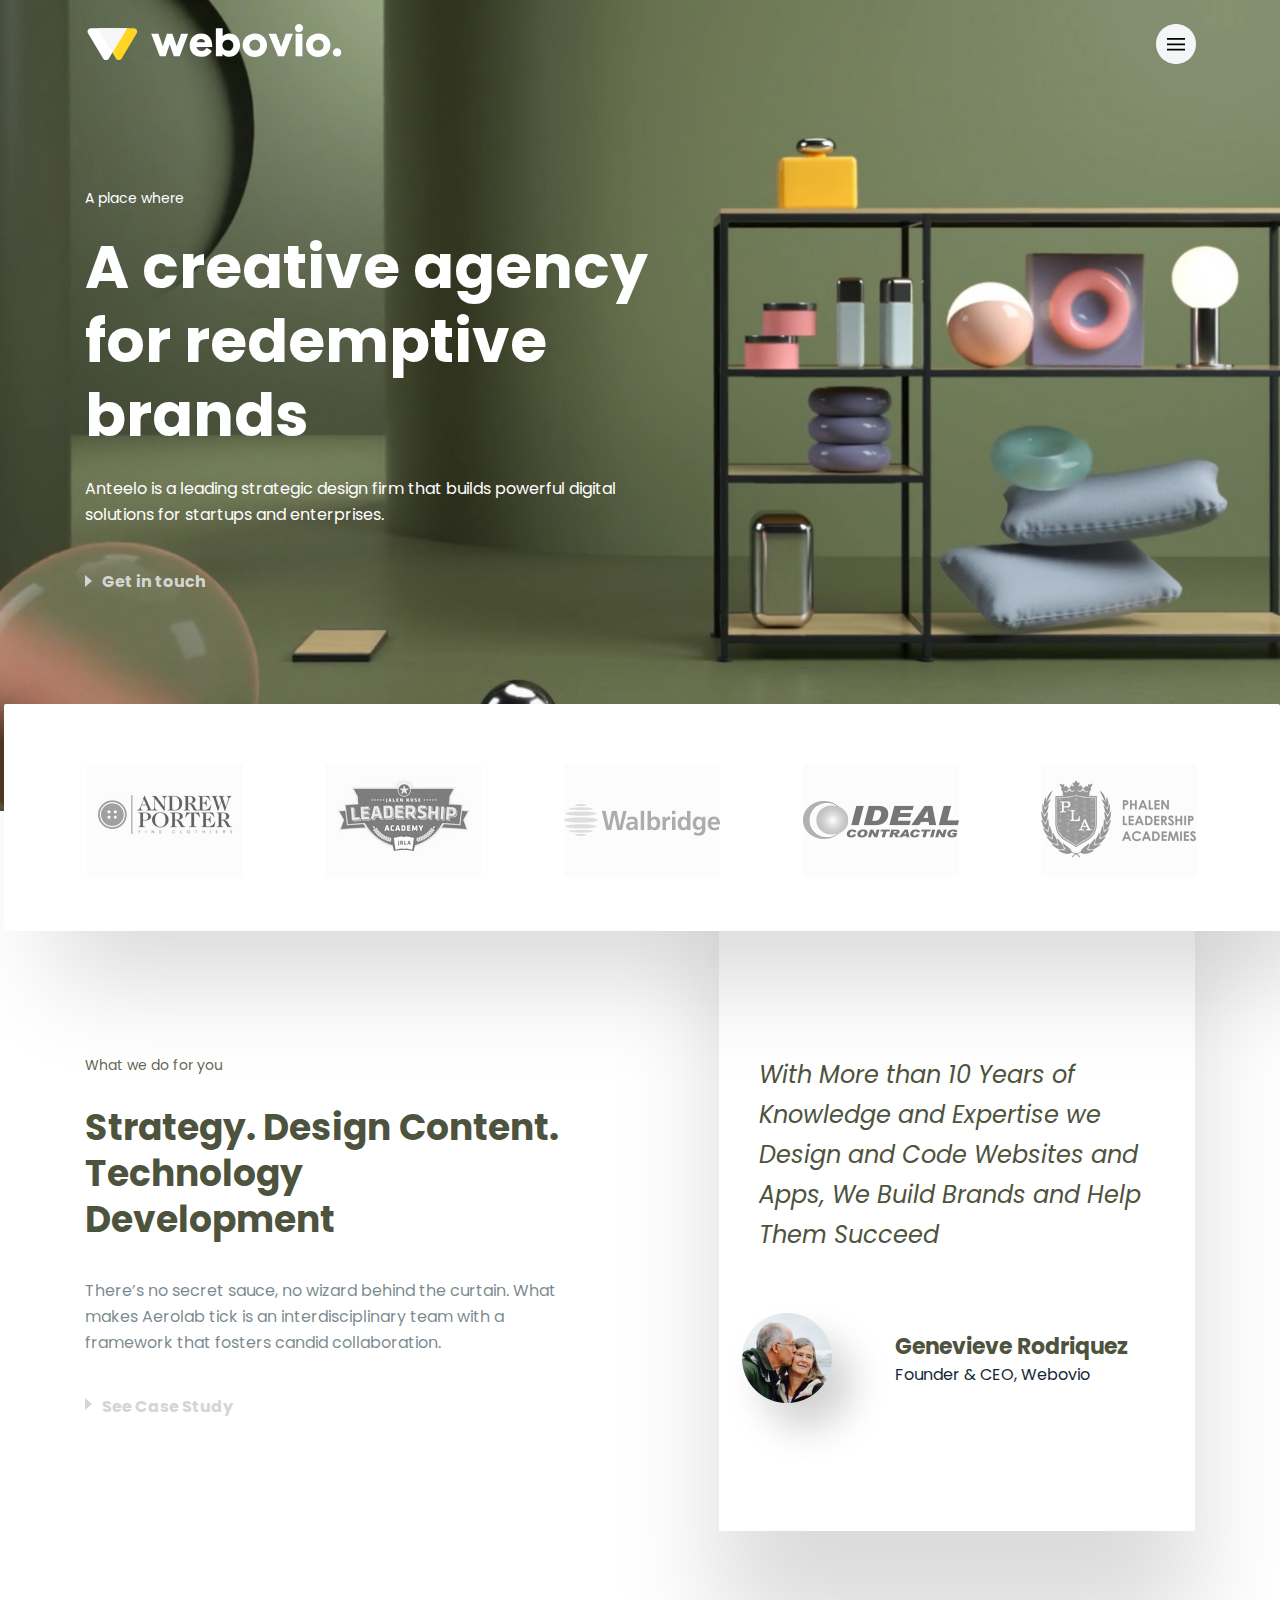
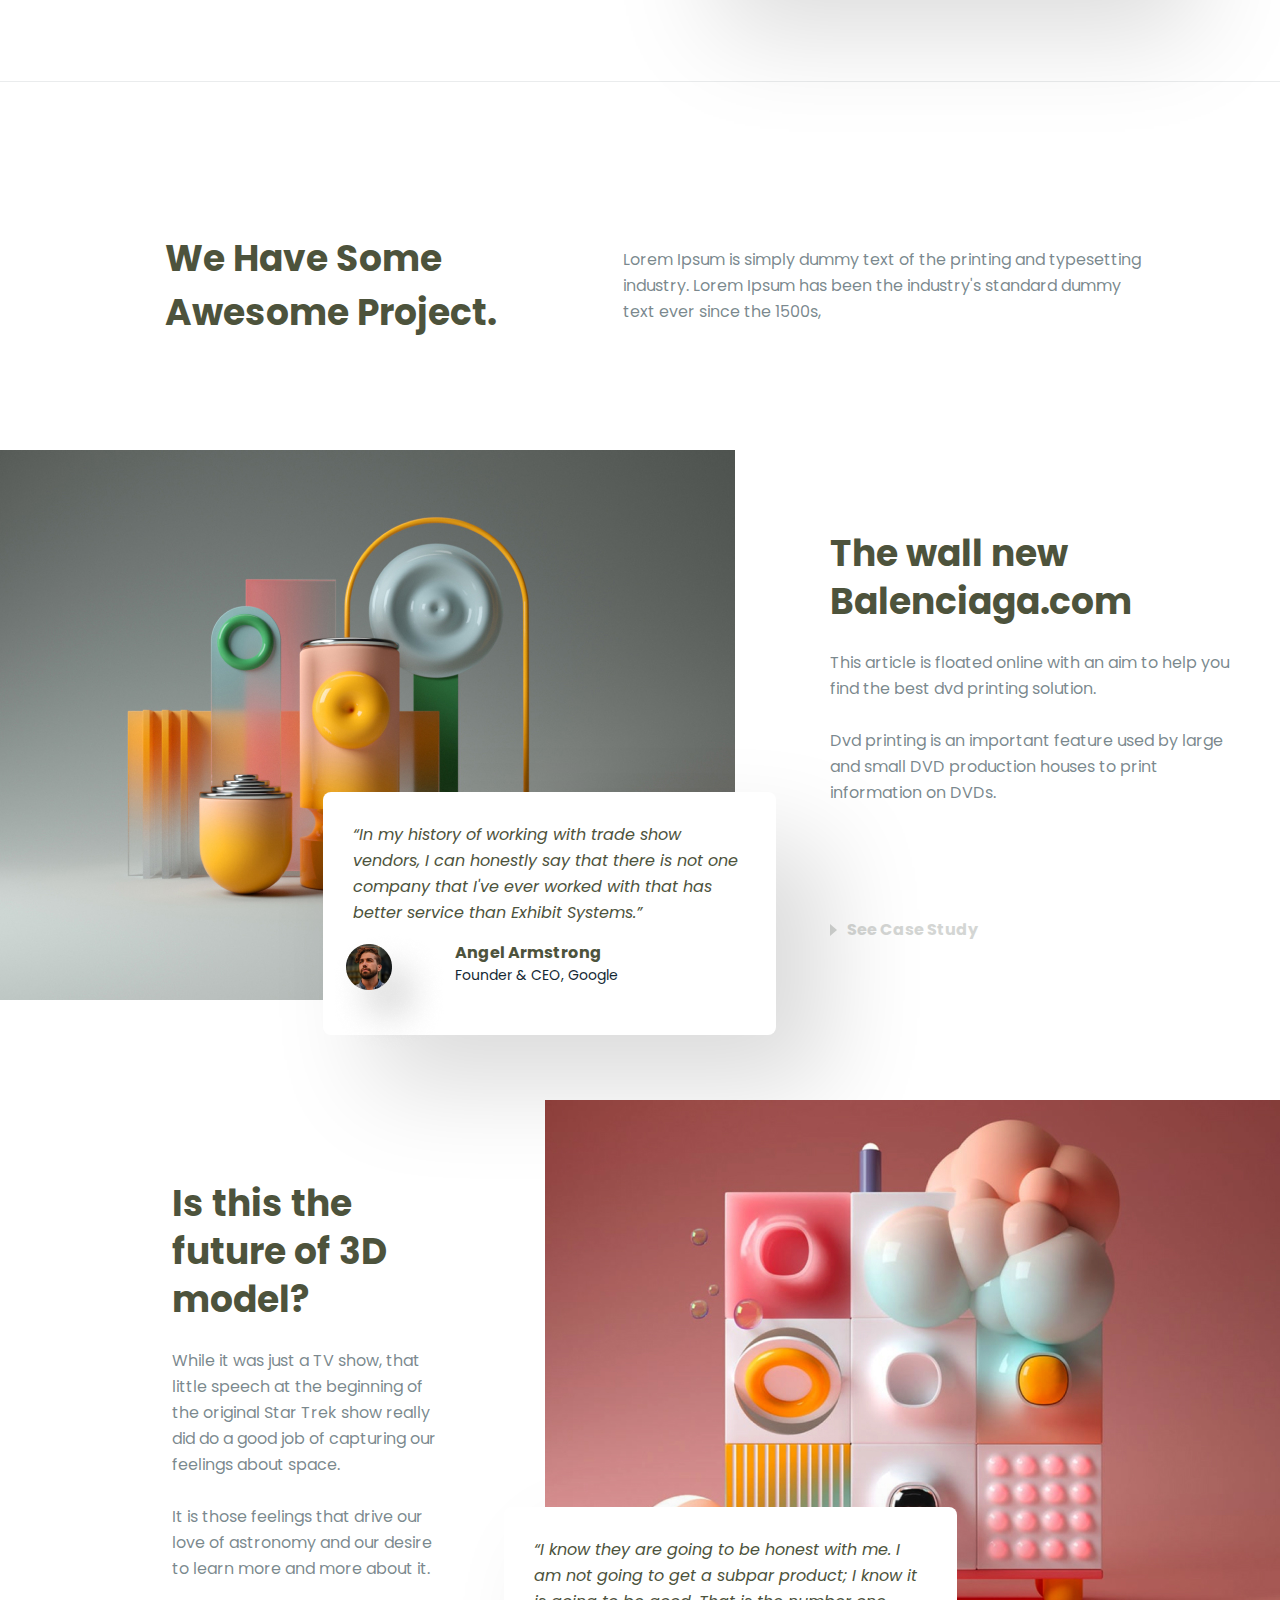
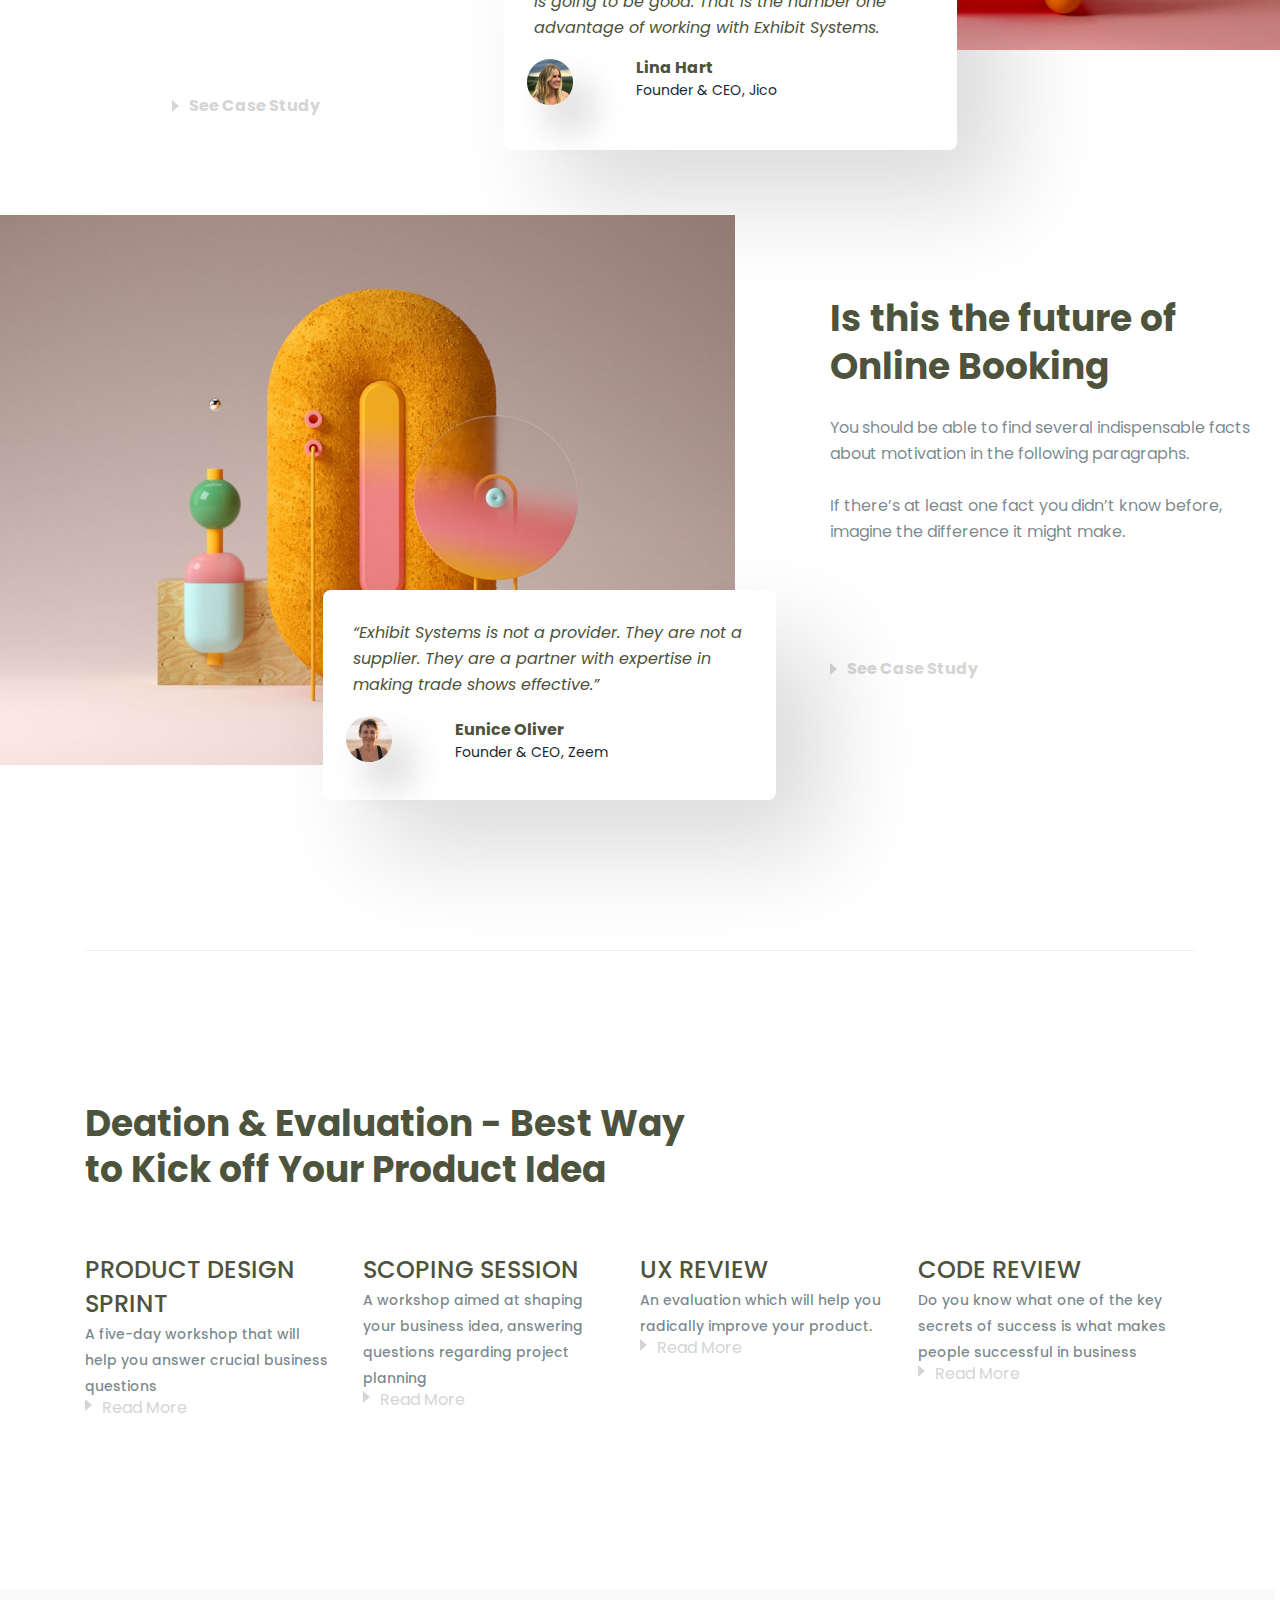
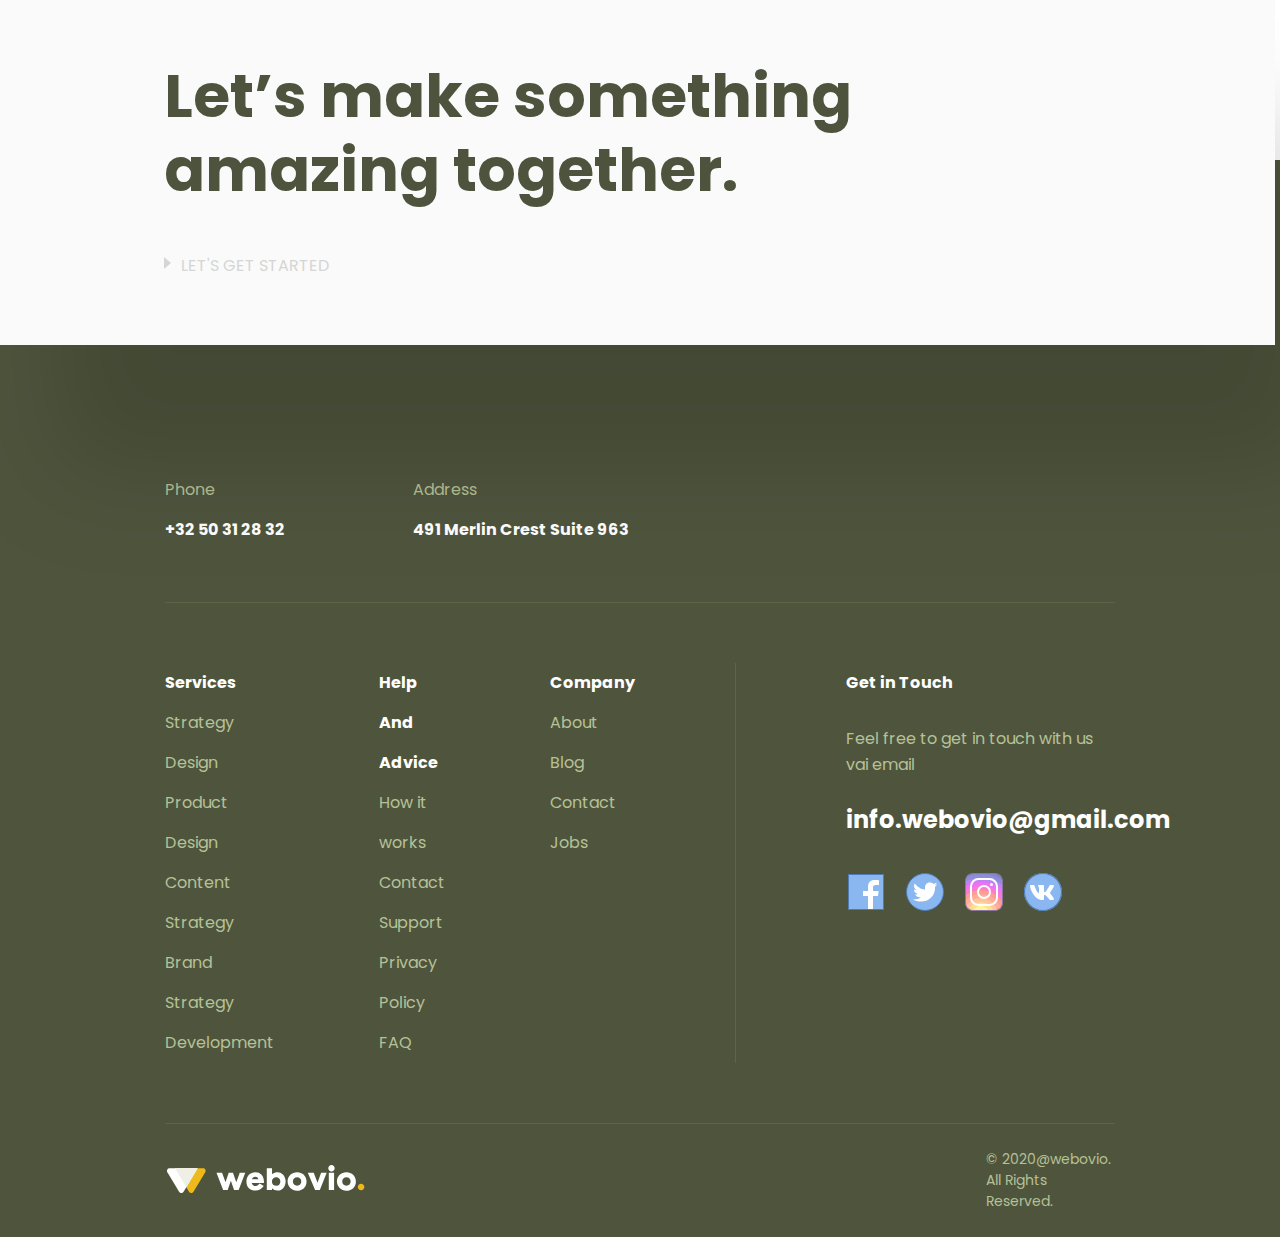
<file: index.html>
<!doctype html>
<html lang="en">
<head>
	<title>Webovio</title>
	<meta charset="UTF-8">
	<meta name="viewport" content="width=device-width, user-scalable=no, initial-scale=1.0, maximum-scale=1.0, minimum-scale=1.0">
	<meta http-equiv="X-UA-Compatible" content="ie=edge">
	<meta name="format detection" content="telephone=no">
	<meta name="description" content="">
	<meta name="keywords" content="">
	<meta name="robots" content="none">
	<link rel="stylesheet" href="css/styles.css">
</head>
	<body>
		<div class="background">
			<div class="header">
				<div class="wrapper">
					<div class="header_wrapper">
						<nav class="navigation">
							<div class="header_logo">
								<img src="img/Svg/logo.svg" alt="webovio" class="logo">
							</div>
							<a href="index_link.html" class="header_burger" >
								<img src="img/Svg/burger_menu.svg" alt="burger_menu" class="burger">
							</a>
						</nav>
					</div>
				</div>
			</div>
			<div class="main">
				<div class="wrapper">
					<div class="main_wrapper">
						<h4 class="main_h">
							A place where
						</h4>
						<h1 class="main_title">
							A creative agency for redemptive brands
						</h1>
						<p class="main_text">
							Anteelo is a leading strategic design firm that builds powerful digital solutions for startups and enterprises.
						</p>
						<div class="main_links">
							<div class="main_play"></div>
							<a href="#" class="main_link">Get in touch</a>
						</div>
					</div>
				</div>
			</div>
		</div>
		<div class="partners">
				<div class="partners_wrapper">
					<div class="partners_logo">
						<img src="img/svg%20logo/16_Andrew-Porter-Logo.svg" alt="" class="partners_img">
					</div>
					<div class="partners_logo">
						<img src="img/svg%20logo/17_Jalen-Rose-Leadership-Academy-Logo.svg" alt="" class="partners_img">
					</div>
					<div class="partners_logo">
						<img src="img/svg%20logo/Wal.svg" alt="" class="partners_img">
					</div>
					<div class="partners_logo">
						<img src="img/svg%20logo/Ideal.svg" alt="" class="partners_img">
					</div>
					<div class="partners_logo">
						<img src="img/svg%20logo/PhalenLeadership.svg" alt="" class="partners_img">
					</div>
				</div>
		</div>
		<div class="content">
			<div class="wrapper">
				<div class="content_wrapper">
					<div class="content_text">
						<p class="content_text-text1">
							What we do for you
						</p>
						<h2 class="content_text-title">
							Strategy. Design  Content. Technology
							Development
						</h2>
						<p class="content_text-text2">
							There’s no secret sauce, no wizard behind the curtain. What makes Aerolab tick is an interdisciplinary team with a framework that fosters candid collaboration.
						</p>
						<div class="content_links">
							<div class="content_play"></div>
							<a href="#" class="content_link">See Case Study</a>
						</div>
					</div>
					<div class="content_comments">
						<p class="content_comments-text">
							With More than 10 Years of Knowledge and Expertise we Design and Code Websites and Apps, We Build Brands and Help Them Succeed
						</p>
						<div class="content_comments_people">
							<div class="content_comments-pic">
								<img src="img/Genevieve%20Rodriquez.png" alt="" class="content_pic">
							</div>
							<div class="content_comments-com">
								<h3 class="content_comments-name">
									Genevieve Rodriquez
								</h3>
								<p class="content_comments-job">
									Founder & CEO, Webovio
								</p>
							</div>
						</div>
					</div>
				</div>
			</div>
		</div>
		<div class="project">
				<div class="project_wrapper">
					<div class="project_line"></div>
					<div class="project_block">
						<h3 class="project_title">
							We Have Some Awesome Project.
						</h3>
						<p class="project_text">
							Lorem Ipsum is simply dummy text of the printing and typesetting industry. Lorem Ipsum has been the industry's standard dummy text ever since the 1500s,
						</p>
					</div>
					<div class="feature_project1">
						<div class="project_block1">
							<div class="project_block1-pic">
								<img src="img/Block1.jpg" alt="" class="block1-pic">
							</div>
							<div class="project_block1_people">
								<p class="block1_people-text">
									“In my history of working with trade show vendors, I can honestly say that there is not one company that I've ever worked with that has better service than Exhibit Systems.”
								</p>
								<div class="project_block1_com">
									<div class="block1_com-pic">
										<img src="img/Angel%20Armstrong.png" alt="" class="block1_pic">
									</div>
									<div class="block1_info">
									<h3 class="block1_com-name">
										Angel Armstrong
									</h3>
									<p class="block1_com-job">
										Founder & CEO, Google
									</p>
									</div>
								</div>
							</div>
						</div>
						<div class="project_block2">
							<div class="block2_title">
								The wall new Balenciaga.com
							</div>
							<p class="block2_text">
								This article is floated online with an aim to help you find the best dvd printing solution.<br><br>
								Dvd printing is an important feature used by large and small DVD production houses to print information on DVDs.
							</p>
							<div class="block2_links">
								<div class="block2_play"></div>
								<a href="#" class="block2_link">See Case Study</a>
							</div>
						</div>
					</div>
					<div class="feature_project2">
						<div class="project_block3">
							<div class="block3_title">
								Is this the future of 3D model?
							</div>
							<p class="block3_text">
								While it was just a TV show, that little speech at the beginning of the original Star Trek show really did do a good job of capturing our feelings about space.<br><br>
								It is those feelings that drive our love of astronomy and our desire to learn more and more about it.
							</p>
							<div class="block3_links">
								<div class="block3_play"></div>
								<a href="#" class="block3_link">See Case Study</a>
							</div>
						</div>
						<div class="project_block4">
							<div class="project_block4-pic">
								<img src="img/Block2.jpg" alt="" class="block4-pic">
							</div>
							<div class="project_block4_people">
								<p class="block4_people-text">
									“I know they are going to be honest with me. I am not going to get a subpar product; I know it is going to be good. That is the number one advantage of working with Exhibit Systems.
								</p>
								<div class="project_block4_com">
									<div class="block4_com-pic">
										<img src="img/Lina%20Hart.png" alt="" class="block4_pic">
									</div>
									<div class="block4_info">
									<h3 class="block4_com-name">
										Lina Hart
									</h3>
									<p class="block4_com-job">
										Founder & CEO, Jico
									</p>
									</div>
								</div>
							</div>
						</div>
					</div>
					<div class="feature_project3">
						<div class="project_block5">
							<div class="project_block5-pic">
								<img src="img/Block3.jpg" alt="" class="block5-pic">
							</div>
							<div class="project_block5_people">
								<p class="block5_people-text">
									“Exhibit Systems is not a provider. They are not a supplier. They are a partner with expertise in making trade shows effective.”
								</p>
								<div class="project_block5_com">
									<div class="block5_com-pic">
										<img src="img/Eunice%20Oliver.png" alt="" class="block5_pic">
									</div>
									<div class="block5_info">
										<h3 class="block5_com-name">
											Eunice Oliver
										</h3>
										<p class="block5_com-job">
											Founder & CEO, Zeem
										</p>
									</div>
								</div>
							</div>
						</div>
						<div class="project_block6">
							<div class="block6_title">
								Is this the future of Online Booking
							</div>
							<p class="block6_text">
								You should be able to find several indispensable facts about motivation in the following paragraphs.<br><br>
								If there’s at least one fact you didn’t know before, imagine the difference it might make.
							</p>
							<div class="block6_links">
								<div class="block6_play"></div>
								<a href="#" class="block6_link">See Case Study</a>
							</div>
						</div>
					</div>
				</div>
		</div>
		<div class="information">
			<div class="wrapper">
				<div class="information_wrapper">
					<div class="information_line"></div>
					<div class="information_block">
						<div class="information_title">
							<h2 class="information_title-h">
								Deation & Evaluation - Best Way to Kick off Your Product Idea
							</h2>
						</div>
						<div class="information_colons">
							<div class="colons">
								<h3 class="colons_title">
									Product Design Sprint
								</h3>
								<p class="colons_text">
									A five-day workshop that will help you answer crucial business questions
								</p>
								<div class="colons_links">
									<div class="link_img"></div>
									<a href="#" class="colons_link">
										Read More
									</a>
								</div>
							</div>
							<div class="colons">
								<h3 class="colons_title">
									Scoping Session
								</h3>
								<p class="colons_text">
									A workshop aimed at shaping your business idea, answering questions regarding project planning
								</p>
								<div class="colons_links">
									<div class="link_img"></div>
									<a href="#" class="colons_link">
										Read More
									</a>
								</div>
							</div>
							<div class="colons">
								<h3 class="colons_title">
									UX
									Review
								</h3>
								<p class="colons_text">
									An evaluation which will help you radically improve your product.
								</p>
								<div class="colons_links">
									<div class="link_img"></div>
									<a href="#" class="colons_link">
										Read More
									</a>
								</div>
							</div>
							<div class="colons">
								<h3 class="colons_title">
									Code Review
								</h3>
								<p class="colons_text">
									Do you know what one of the key secrets of success
									is what makes people successful in business
								</p>
								<div class="colons_links">
									<div class="link_img"></div>
									<a href="#" class="colons_link">
										Read More
									</a>
								</div>
							</div>
						</div>
					</div>
				</div>
			</div>
		</div>
		<div class="started">
			<div class="started_wrapper">
				<h2 class="started_title">
					Let’s make something amazing together.
				</h2>
				<div class="started_links">
					<div class="started_img"></div>
					<a href="#" class="started_link">
						LET'S GET STARTED
					</a>
				</div>
			</div>
		</div>
		<div class="footer">
			<div class="footer_wrapper">
				<div class="footer_information">
					<div class="information_contact">
						<div class="information_contact-phone">
							<p class="company_text">
								Phone
							</p>
							<a href="#" class="company_link">
								+32 50 31 28 32
							</a>
						</div>
						<div class="information_contact-address">
							<p class="company_text">
								Address
							</p>
							<a href="#" class="company_link">
								491 Merlin Crest Suite 963
							</a>
						</div>
					</div>
					<div class="information_company">
						<div class="information_company-service">
							<a href="#" class="company_link">
								Services
							</a>
							<p class="company_text">
								Strategy Design
								Product Design
								Content Strategy
								Brand Strategy
								Development
							</p>
						</div>
						<div class="information_company-help">
							<a href="#" class="company_link">
								Help And Advice
							</a>
							<p class="company_text">
								How it works
								Contact Support
								Privacy Policy
								FAQ
							</p>
						</div>
						<div class="information_company-about">
							<a href="#" class="company_link">
								Company
							</a>
							<p class="company_text2">
								About
								Blog
								Contact
								Jobs
							</p>
						</div>
						<div class="information_company-link">
							<a href="#" class="company_link">
								Get in Touch
							</a>
							<p class="company_text1">
								Feel free to get in touch with us vai email
									</p>
							<a href="#" class="company_link-mail">
								info.webovio@gmail.com
							</a>
							<div class="company_link-icon">
								<a href="#" class="link_facebook">
									<img src="img/svg%20icon/facebook.svg" alt="" class="facebook">
								</a>
								<a href="#" class="link_twitter">
									<img src="img/svg%20icon/twitter.svg" alt="" class="facebook">
								</a>
								<a href="#" class="link_instagram">
									<img src="img/svg%20icon/instagram.svg" alt="" class="facebook">
								</a>
								<a href="#" class="link_vkontakte">
									<img src="img/svg%20icon/vkontakte.svg" alt="" class="facebook">
								</a>
							</div>
						</div>
					</div>
					<div class="information_footer">
						<div class="information_footer-logo">
							<a href="#" class="logo_link">
								<img src="img/Svg/footer_logo.svg" alt="" class="link_webovio">
							</a>
						</div>
						<div class="information_footer-mail">
							<a href="#" class="logo_mail">
								© 2020@webovio. All Rights Reserved.
							</a>
						</div>
					</div>
				</div>
			</div>
		</div>
	</body>
</html>
</file>
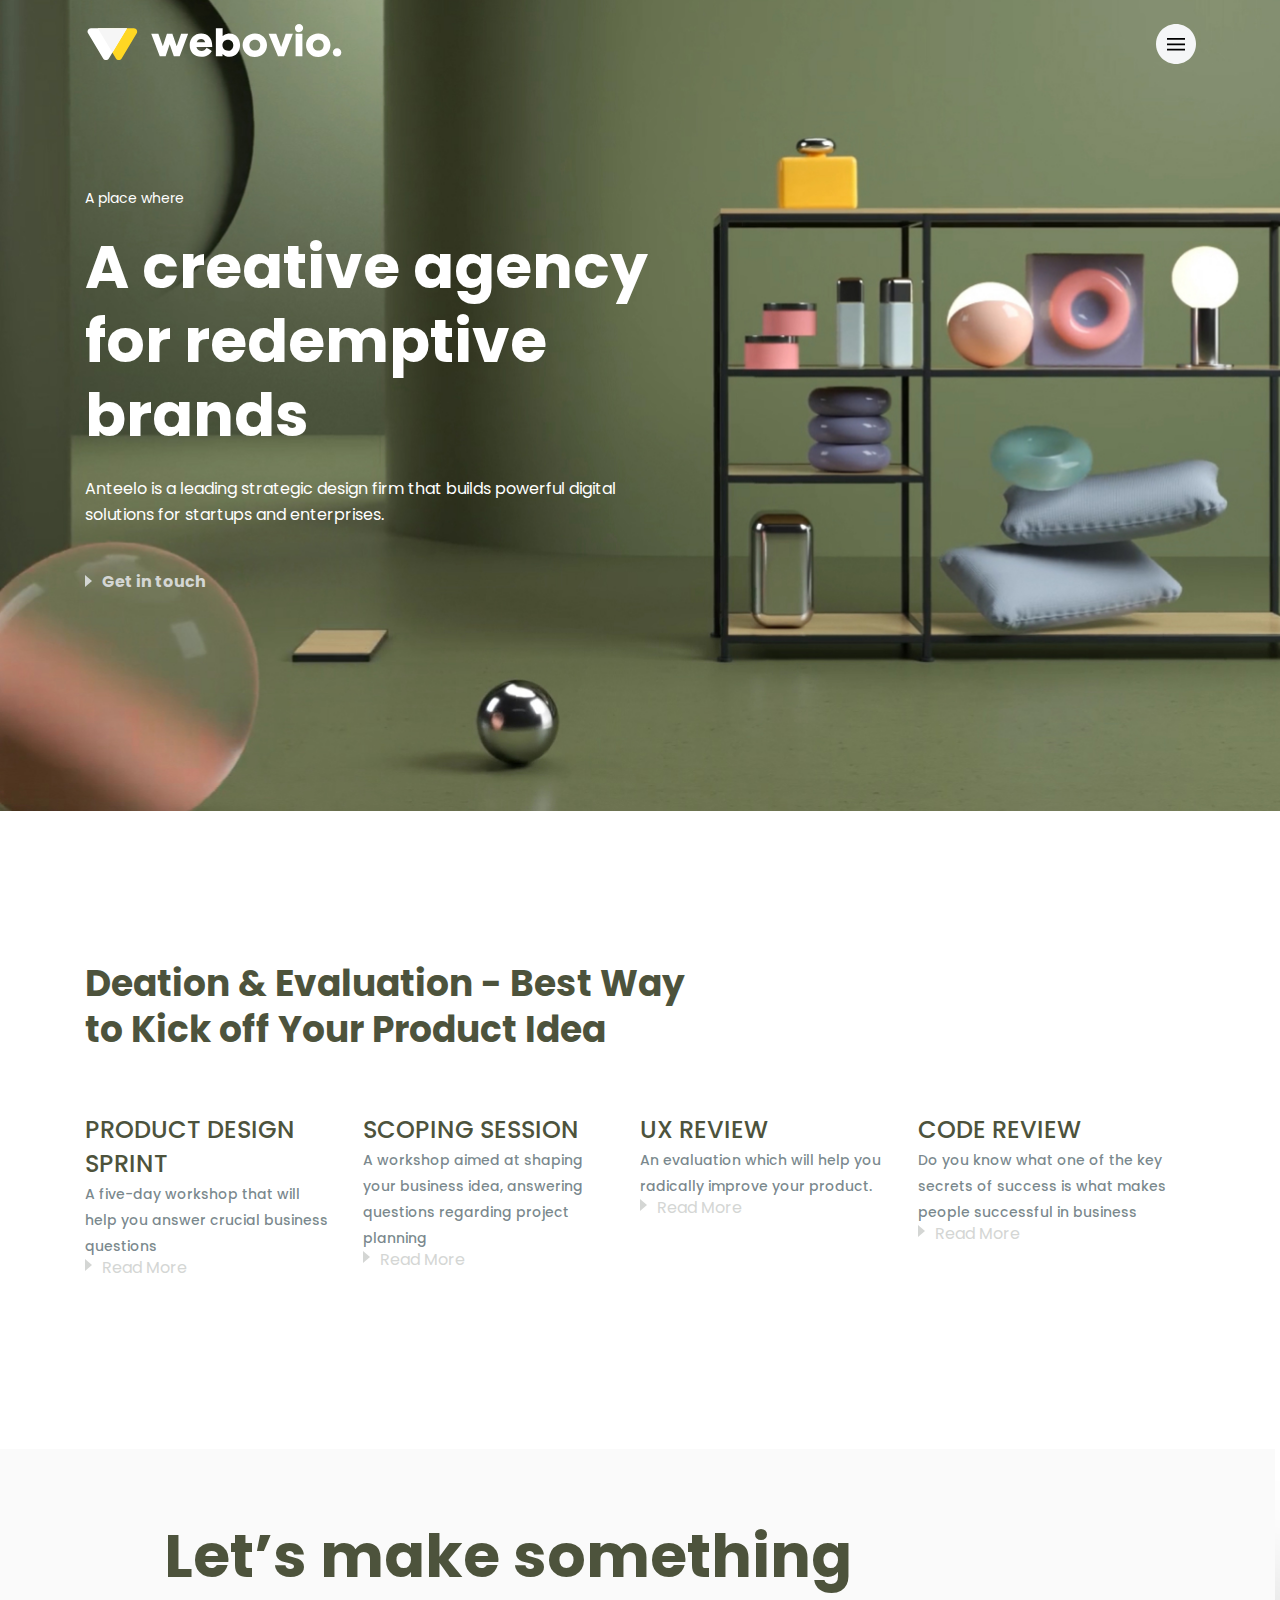
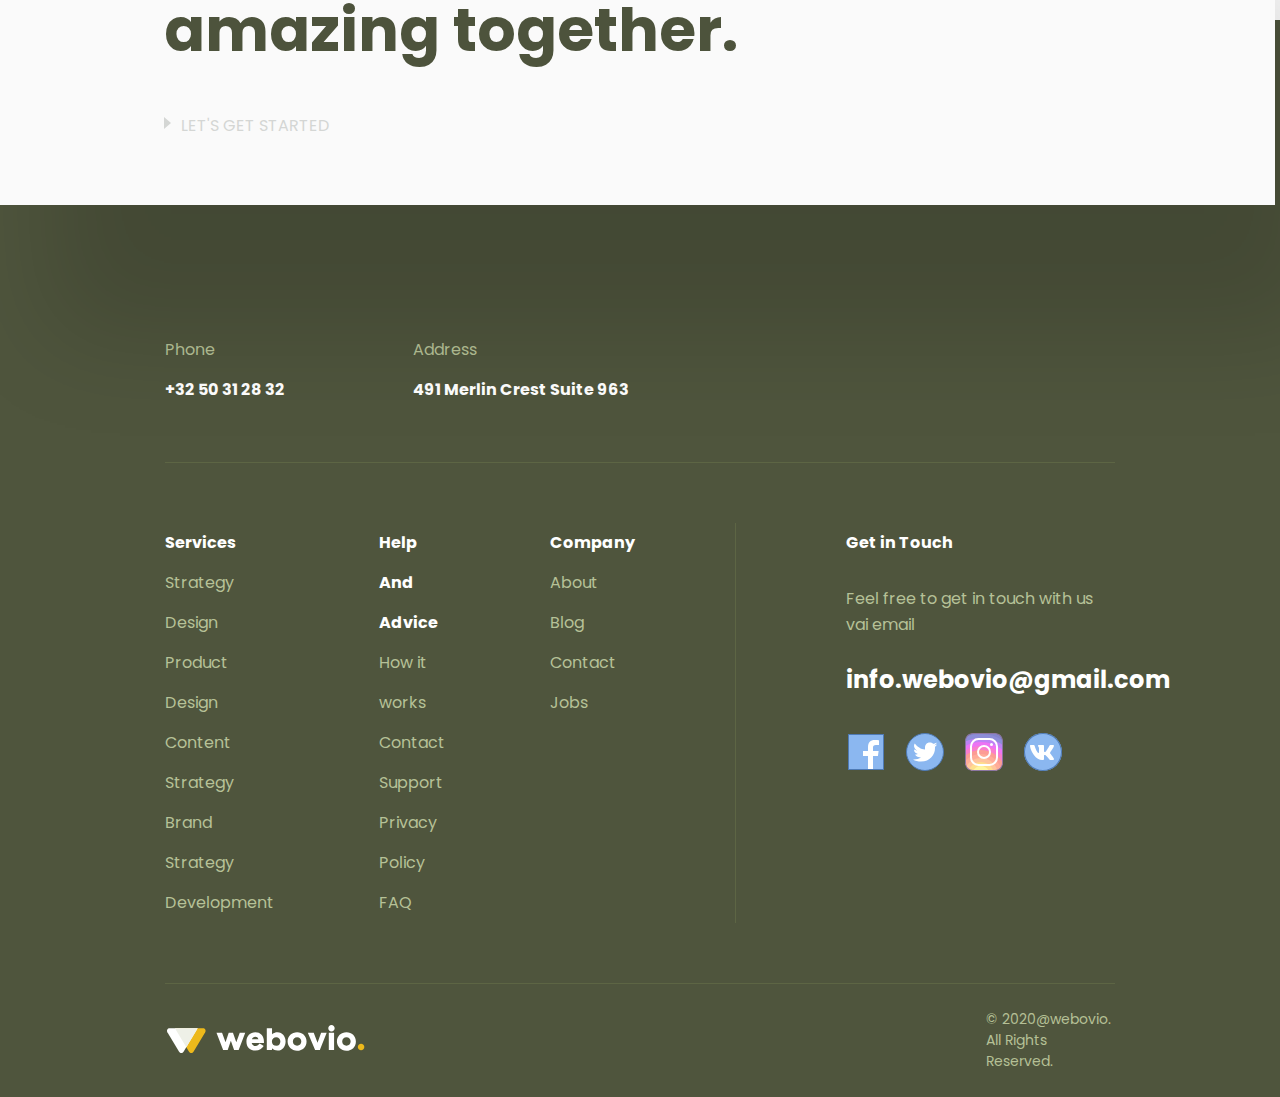
<file: index_link.html>
<!DOCTYPE html>
<html lang="en">
<head>
    <title>Webovio</title>
    <meta charset="UTF-8">
    <meta name="viewport" content="width=device-width, user-scalable=no, initial-scale=1.0, maximum-scale=1.0, minimum-scale=1.0">
    <meta http-equiv="X-UA-Compatible" content="ie=edge">
    <meta name="format detection" content="telephone=no">
    <meta name="description" content="">
    <meta name="keywords" content="">
    <meta name="robots" content="none">
    <link rel="stylesheet" href="css/styles.css">
</head>
    <body>
        <div class="background">
            <div class="header">
                <div class="wrapper">
                    <div class="header_wrapper">
                        <nav class="navigation">
                            <div class="header_logo">
                                <img src="img/Svg/logo.svg" alt="webovio" class="logo">
                            </div>
                            <div class="burger">
                                <a href="index.html" class="header_burger" >
                                    <img src="img/Svg/burger_menu.svg" alt="burger_menu" class="burger">
                                </a>
                            </div>
                        </nav>
                    </div>
                </div>
            </div>
            <div class="main">
                <div class="wrapper">
                    <div class="main_wrapper">
                        <h4 class="main_h">
                            A place where
                        </h4>
                        <h1 class="main_title">
                            A creative agency for redemptive brands
                        </h1>
                        <p class="main_text">
                            Anteelo is a leading strategic design firm that builds powerful digital solutions for startups and enterprises.
                        </p>
                        <div class="main_links">
                            <div class="main_play"></div>
                            <a href="#" class="main_link">Get in touch</a>
                        </div>
                    </div>
                </div>
            </div>
         </div>
        <div class="information">
            <div class="wrapper">
                <div class="information_wrapper">
                    <div class="information_block">
                        <div class="information_title">
                            <h2 class="information_title-h">
                                Deation & Evaluation - Best Way to Kick off Your Product Idea
                            </h2>
                        </div>
                        <div class="information_colons">
                            <div class="colons">
                                <h3 class="colons_title">
                                    Product Design Sprint
                                </h3>
                                <p class="colons_text">
                                    A five-day workshop that will help you answer crucial business questions
                                </p>
                                <div class="colons_links">
                                    <div class="link_img"></div>
                                    <a href="#" class="colons_link">
                                        Read More
                                    </a>
                                </div>
                            </div>
                            <div class="colons">
                                <h3 class="colons_title">
                                    Scoping Session
                                </h3>
                                <p class="colons_text">
                                    A workshop aimed at shaping your business idea, answering questions regarding project planning
                                </p>
                                <div class="colons_links">
                                    <div class="link_img"></div>
                                    <a href="#" class="colons_link">
                                        Read More
                                    </a>
                                </div>
                            </div>
                            <div class="colons">
                                <h3 class="colons_title">
                                    UX
                                    Review
                                </h3>
                                <p class="colons_text">
                                    An evaluation which will help you radically improve your product.
                                </p>
                                <div class="colons_links">
                                    <div class="link_img"></div>
                                    <a href="#" class="colons_link">
                                        Read More
                                    </a>
                                </div>
                            </div>
                            <div class="colons">
                                <h3 class="colons_title">
                                    Code Review
                                </h3>
                                <p class="colons_text">
                                    Do you know what one of the key secrets of success
                                    is what makes people successful in business
                                </p>
                                <div class="colons_links">
                                    <div class="link_img"></div>
                                    <a href="#" class="colons_link">
                                        Read More
                                    </a>
                                </div>
                            </div>
                        </div>
                    </div>
                </div>
            </div>
        </div>
        <div class="started">
            <div class="started_wrapper">
                <h2 class="started_title">
                    Let’s make something amazing together.
                </h2>
                <div class="started_links">
                    <div class="started_img"></div>
                    <a href="#" class="started_link">
                        LET'S GET STARTED
                    </a>
                </div>
            </div>
        </div>
        <div class="footer">
            <div class="footer_wrapper">
                <div class="footer_information">
                    <div class="information_contact">
                        <div class="information_contact-phone">
                            <p class="company_text">
                                Phone
                            </p>
                            <a href="#" class="company_link">
                                +32 50 31 28 32
                            </a>
                        </div>
                        <div class="information_contact-address">
                            <p class="company_text">
                                Address
                            </p>
                            <a href="#" class="company_link">
                                491 Merlin Crest Suite 963
                            </a>
                        </div>
                    </div>
                    <div class="information_company">
                        <div class="information_company-service">
                            <a href="#" class="company_link">
                                Services
                            </a>
                            <p class="company_text">
                                Strategy Design
                                Product Design
                                Content Strategy
                                Brand Strategy
                                Development
                            </p>
                        </div>
                        <div class="information_company-help">
                            <a href="#" class="company_link">
                                Help And Advice
                            </a>
                            <p class="company_text">
                                How it works
                                Contact Support
                                Privacy Policy
                                FAQ
                            </p>
                        </div>
                        <div class="information_company-about">
                            <a href="#" class="company_link">
                                Company
                            </a>
                            <p class="company_text2">
                                About
                                Blog
                                Contact
                                Jobs
                            </p>
                        </div>
                        <div class="information_company-link">
                            <a href="#" class="company_link">
                                Get in Touch
                            </a>
                            <p class="company_text1">
                                Feel free to get in touch with us vai email
                            </p>
                            <a href="#" class="company_link-mail">
                                info.webovio@gmail.com
                            </a>
                            <div class="company_link-icon">
                                <a href="#" class="link_facebook">
                                    <img src="img/svg%20icon/facebook.svg" alt="" class="facebook">
                                </a>
                                <a href="#" class="link_twitter">
                                    <img src="img/svg%20icon/twitter.svg" alt="" class="facebook">
                                </a>
                                <a href="#" class="link_instagram">
                                    <img src="img/svg%20icon/instagram.svg" alt="" class="facebook">
                                </a>
                                <a href="#" class="link_vkontakte">
                                    <img src="img/svg%20icon/vkontakte.svg" alt="" class="facebook">
                                </a>
                            </div>
                        </div>
                    </div>
                    <div class="information_footer">
                        <div class="information_footer-logo">
                            <a href="#" class="logo_link">
                                <img src="img/Svg/footer_logo.svg" alt="" class="link_webovio">
                            </a>
                        </div>
                        <div class="information_footer-mail">
                            <a href="#" class="logo_mail">
                                © 2020@webovio. All Rights Reserved.
                            </a>
                        </div>
                    </div>
                </div>
            </div>
        </div>

    </body>
</html>
</file>
<file: css/styles.css>
*{
	padding: 0;
	margin: 0;
	border: 0;
}
*,*:before,*:after{
	-moz-box-sizing: border-box;
	-webkit-box-sizing: border-box;
	box-sizing: border-box;
}
:focus,:active{outline: none;}
a:focus,a:active{outline: none;}

nav,footer,header,aside{display: block;}

html,body{
	height: 100%;
	width: 100%;
	font-size: 100%;
	line-height: 1;
	-ms-text-size-adjust: 100%;
	-moz-text-size-adjust: 100%;
	-webkit-text-size-adjust: 100%;
}
input,button,textarea{font-family:inherit;}
input::-ms-clear{display: none;}
button{cursor: pointer;}
button::-moz-focus-inner {padding:0;border:0;}
a, a:visited{text-decoration: none;}
a:hover{text-decoration: none;}
ul li{list-style: none;}
img{vertical-align: top;}

h1,h2,h3,h4,h5,h6{font-size:inherit;font-weight: 400;}
/*--------------------*/

.black{

}
/* poppins-regular - latin */
@font-face {
	font-family: 'Poppins';
	font-style: normal;
	font-weight: 400;
	src: local(''),
	url('../fonts/poppins-v15-latin-regular.woff2') format('woff2'), /* Chrome 26+, Opera 23+, Firefox 39+ */
	url('../fonts/poppins-v15-latin-regular.woff') format('woff'); /* Chrome 6+, Firefox 3.6+, IE 9+, Safari 5.1+ */
}
/* poppins-italic - latin */
@font-face {
	font-family: 'Poppins';
	font-style: italic;
	font-weight: 400;
	src: local(''),
	url('../fonts/poppins-v15-latin-italic.woff2') format('woff2'), /* Chrome 26+, Opera 23+, Firefox 39+ */
	url('../fonts/poppins-v15-latin-italic.woff') format('woff'); /* Chrome 6+, Firefox 3.6+, IE 9+, Safari 5.1+ */
}
/* poppins-500 - latin */
@font-face {
	font-family: 'Poppins';
	font-style: normal;
	font-weight: 500;
	src: local(''),
	url('../fonts/poppins-v15-latin-500.woff2') format('woff2'), /* Chrome 26+, Opera 23+, Firefox 39+ */
	url('../fonts/poppins-v15-latin-500.woff') format('woff'); /* Chrome 6+, Firefox 3.6+, IE 9+, Safari 5.1+ */
}
/* poppins-700 - latin */
@font-face {
	font-family: 'Poppins';
	font-style: normal;
	font-weight: 700;
	src: local(''),
	url('../fonts/poppins-v15-latin-700.woff2') format('woff2'), /* Chrome 26+, Opera 23+, Firefox 39+ */
	url('../fonts/poppins-v15-latin-700.woff') format('woff'); /* Chrome 6+, Firefox 3.6+, IE 9+, Safari 5.1+ */
}
body{
	max-width: 1440px;
	margin: 0 auto;
	font-family: 'Poppins';
	font-style: normal;
	font-weight: normal;
	font-size: 16px;
	color: #4D533C;
}
.wrapper{
	max-width: 1140px;
	margin: 0 auto;
	padding: 0 15px;
}
.background{
	width: 100%;
	height: 811px;
	background: url(../img/Bitmap.jpg) center/cover no-repeat;
}
@media (max-width: 1140px){
	.wrapper{
		max-width: 970px;
	}
}
@media (max-width: 992px){
	.wrapper{
		max-width: 750px;
	}
}
@media (max-width: 767px){
	.wrapper{
		max-width: none;
	}
}
/* Header start*/

.header_wrapper{
	position: fixed;
	top: 0;
	padding-top: 24px;
	z-index: 2;
}
.navigation{
	display: flex;
}
.header_logo{
}
.header_burger{
	margin-left: 813px;
}

/* Header end*/
/* Main start*/
.main_h{
	font-size: 14px;
	line-height: 21px;
	color: #FFFFFF;
}
.main_title{
	max-width: 616px;
	font-weight: bold;
	font-size: 60px;
	line-height: 74px;
	color: #FFFFFF;
}
.main_text{
	font-size: 16px;
	line-height: 26px;
	color: #FFFFFF;
}
.main_wrapper{
	padding-top: 188px;
}
.main_title{
	padding-top: 21px;
}
.main_text{
	max-width: 581px;
	padding-top: 24px;
}
.main_play{
	margin-top: 2px;
	width: 0;
	height: 0;
	border-style: solid;
	border-width: 6.5px 0 6.5px 7px;
	border-color: transparent transparent transparent #D4D6D4;
}
.main_links{
	display: flex;
	margin-top: 45px;
}
.main_link{
	margin-left: 10px;
	font-size: 16px;
	line-height: 18px;
	font-weight: 700;
	color: #D4D6D4;
}
.main_links:before{

}
.main_link:hover{
	text-decoration-line: underline;
}
/* Main end*/
/* Partners start*/
.partners{
	position: relative;
	margin: 0 auto;
	z-index: 1;
}
@media (max-width: 1140px){
	.

}
.partners_wrapper{
	position: absolute;
	max-width: 1276px;
	width: 100%;
	top: -107px;
	right: 0;
	display: flex;
	flex-wrap: wrap;
	justify-content: space-evenly;
	background: #FFFFFF;
	box-shadow: 50px 50px 100px rgba(0, 0, 0, 0.145947);
	border-radius: 2px;
}
.partners_logo{
	margin-bottom: 54px;
	padding-top: 60px;
}
/* Partners end*/
/* Content start*/
.content_wrapper{
	display: flex;
	flex-wrap: wrap;
	justify-content: space-between;
}
.content_text{
	max-width: 475px;
	padding-top: 244px;
}
.content_text-text1{
	font-size: 14px;
	line-height: 21px;
	color: rgba(77, 83, 60, 0.9);
}
.content_text-title{
	font-weight: bold;
	font-size: 36px;
	line-height: 46px;
	color: #4D533C;
	margin-top: 29px;
}
.content_text-text2{
	font-size: 16px;
	line-height: 26px;
	color: rgba(33, 56, 66, 0.6);
	margin-top: 35px;
}
.content_links{
	display: flex;
	margin-top: 42px;
}
.content_play{
	width: 0;
	height: 0;
	border-style: solid;
	border-width: 6.5px 0 6.5px 7px;
	border-color: transparent transparent transparent #D4D6D4;
}
.content_link{
	margin-left: 10px;
	font-size: 16px;
	line-height: 18px;
	font-weight: 700;
	color: #D4D6D4;
}
.content_link:hover{
	text-decoration-line: underline;
}
.content_comments{
	display: flex;
	flex-wrap: wrap;
	max-width: 476px;
	padding-top: 244px;
	padding-bottom: 60px;
	background: #FFFFFF;
	box-shadow: 0px 100px 100px rgba(0, 0, 0, 0.145947);
}
.content_comments-text{
	max-width: 426px;
	margin-left: 40px;
	font-style: italic;
	font-size: 24px;
	line-height: 40px;
	color: #4D533C;
}
.content_comments-name{
	font-weight: bold;
	font-size: 22px;
	line-height: 33px;
	color: #4D533C;
}
.content_comments-job{
	font-size: 16px;
	line-height: 24px;
	color: #152934;
}
.content_comments-pic{
	display: flex;
}
.content_comments_people{
	display: flex;
	align-items: center;
	padding-top: 40px;
}
.content_comments-com{
	margin-top: -50px;
}
/* Content end*/
/* Project start*/
.block1_pic{

}
.project_line{
	margin-top: 150px;
	height: 1px;
	background: rgba(33, 56, 66, 0.0955529);
}
.project_block{
	margin-left: 165px;
	display: flex;
	max-width: 976px;
	padding-top: 150px;
}
.project_title{
	text-align: start;
	font-weight: bold;
	font-size: 36px;
	line-height: 54px;
	color: #4D533C;
}
.project_text{
	display: flex;
	align-items: center;
	max-width: 518px;
	font-size: 16px;
	line-height: 26px;
	color: rgba(33, 56, 66, 0.6);
}
.feature_project1{
	display: flex;
	max-width: 1305px;
	padding-top: 110px;
}
.block2_title{
	font-weight: bold;
	font-size: 36px;
	line-height: 48px;
	color: #4D533C;
}
.block2_text{
	max-width: 421px;
	margin-top: 24px;
	font-size: 16px;
	line-height: 26px;
	color: rgba(33, 56, 66, 0.6);
}
.block2_link{
	margin-left: 10px;
	font-size: 16px;
	line-height: 18px;
	font-weight: 700;
	color: #D4D6D4;
}
.block2_link:hover{
	text-decoration-line: underline;
}
.block2_links{
	margin-top: 115px;
	display: flex;
	align-items: center;
}
.block2_play{
	width: 0;
	height: 0;
	border-style: solid;
	border-width: 6.5px 0 6.5px 7px;
	border-color: transparent transparent transparent #D4D6D4;
}
.project_block1{
	position: relative;
}
.project_block1_people{
	position: absolute;
	bottom: -35px;
	left: 323px;
	min-width: 453px;
	max-height: 243px;
	background: #FFFFFF;
	box-shadow: 50px 50px 100px rgba(0, 0, 0, 0.145947);
	border-radius: 8px;
}
.block1_people-text{
	max-width: 390px;
	margin-left: 30px;
	padding-top: 30px;
	font-style: italic;
	font-weight: normal;
	font-size: 16px;
	line-height: 26px;
	color: #4D533C;
}
.project_block1_com{
	display: flex;
}
.block1_info{
	margin-top: 15px;
}
.block1_com-name{
	font-weight: bold;
	font-size: 16px;
	line-height: 24px;
	color: #4D533C;
}
.block1_com-job{
	font-size: 14px;
	line-height: 21px;
	color: #152934;
}
.feature_project2{
	display: flex;
	padding-top: 100px;
	max-width: 1305px;
	margin-left: 172px;
}
.project_block2{
	padding-left: 95px;
	padding-top: 80px;
}
.block3_title{
	font-weight: bold;
	font-size: 36px;
	line-height: 48px;
	color: #4D533C;
}
.block3_text{
	max-width: 421px;
	margin-top: 24px;
	font-size: 16px;
	line-height: 26px;
	color: rgba(33, 56, 66, 0.6);
}
.block3_link{
	font-weight: 700;
	margin-left: 10px;
	font-size: 16px;
	line-height: 18px;
	color: #D4D6D4;
}
.block3_link:hover{
	text-decoration-line: underline;
}
.block3_links{
	margin-top: 115px;
	display: flex;
	align-items: center;
}
.block3_play{
	width: 0;
	height: 0;
	border-style: solid;
	border-width: 6.5px 0 6.5px 7px;
	border-color: transparent transparent transparent #D4D6D4;
}
.project_block4{
	position: relative;
}
.project_block4_people{
	position: absolute;
	right: 323px;
	bottom: -35px;
	min-width: 453px;
	max-height: 243px;
	background: #FFFFFF;
	box-shadow: 50px 50px 100px rgba(0, 0, 0, 0.145947);
	border-radius: 8px;
}
.block4_people-text{
	max-width: 390px;
	margin-left: 30px;
	padding-top: 30px;
	font-style: italic;
	font-weight: normal;
	font-size: 16px;
	line-height: 26px;
	color: #4D533C;
}
.block4_com-name{
	font-weight: bold;
	font-size: 16px;
	line-height: 24px;
	color: #4D533C;
}
.block4_com-job{
	font-size: 14px;
	line-height: 21px;
	color: #152934;
}
.block4_info{
	margin-top: 15px;
}
.project_block4_com{
	display: flex;
}
.feature_project3{
	display: flex;
	padding-top: 100px;
	max-width: 1305px;
}
.project_block3{
	padding-right: 95px;
	padding-top: 80px;
}
.project_block5_com{
	display: flex;
}
.block5_info{
	margin-top: 20px;
}
.project_block5{
	position: relative;
}
.project_block5_people{
	position: absolute;
	bottom: -35px;
	left: 323px;
	min-width: 453px;
	max-height: 210px;
	background: #FFFFFF;
	box-shadow: 50px 50px 100px rgba(0, 0, 0, 0.145947);
	border-radius: 8px;
}
.block5_people-text{
	max-width: 390px;
	margin-left: 30px;
	padding-top: 30px;
	font-style: italic;
	font-weight: normal;
	font-size: 16px;
	line-height: 26px;
	color: #4D533C;
}
.block5_com-name{
	font-weight: bold;
	font-size: 16px;
	line-height: 24px;
	color: #4D533C;
}
.block5_com-job{
	font-size: 14px;
	line-height: 21px;
	color: #152934;
}
.block6_title{
	font-weight: bold;
	font-size: 36px;
	line-height: 48px;
	color: #4D533C;
}
.block6_text{
	max-width: 421px;
	margin-top: 24px;
	font-size: 16px;
	line-height: 26px;
	color: rgba(33, 56, 66, 0.6);
}
.block6_links{
	margin-top: 115px;
	display: flex;
	align-items: center;
}
.block6_link{
	font-weight: 700;
	margin-left: 10px;
	font-size: 16px;
	line-height: 18px;
	color: #D4D6D4;
}
.block6_link:hover{
	text-decoration-line: underline;
}
.block6_play{
	width: 0;
	height: 0;
	border-style: solid;
	border-width: 6.5px 0 6.5px 7px;
	border-color: transparent transparent transparent #D4D6D4;
}
.project_block6{
	padding-left: 95px;
	padding-top: 80px;
}
/* Project end*/
/* Information start*/
.information_line{
	margin-top: 185px;
	height: 1px;
	background: rgba(33, 56, 66, 0.0955529);
}
.information_block{
	margin-top: 150px;
}
.information_title-h{
	max-width: 607px;
	font-weight: bold;
	font-size: 36px;
	line-height: 46px;
	color: #4D533C;
}
.information_colons{
	padding-bottom: 322px;
	display: flex;
	flex-wrap: wrap;
}
.colons{
	padding: 60px 30px 0 0;
	flex: 0 1 25%;
}
.colons:nth-child(4){
	padding-right: 0;
}
@media (max-width: 992px){
	.colons{
		flex: 0 1 50%;
		padding: 0 15px;
		margin-top: 30px;
	}
}
@media (max-width: 992px){
	.title{

	}
}

.colons_title{
	font-weight: 500;
	font-size: 24px;
	line-height: 34px;
	text-transform: uppercase;
	color: #4D533C;
}
.colons_text{
	font-weight: 500;
	font-size: 14px;
	line-height: 26px;
	color: rgba(33, 56, 66, 0.6);
}
.colons_links{
	display: flex;

}
.colons_links:hover{
	text-decoration-line: underline;
}
.colons_link{
	margin-left: 10px;
	font-size: 16px;
	line-height: 18px;
	color: #D4D6D4;
}
.link_img{
	width: 0;
	height: 0;
	border-style: solid;
	border-width: 6.5px 0 6.5px 7px;
	border-color: transparent transparent transparent #D4D6D4;
}
/* Information end*/
/* Started start*/
.started{
	position: relative;
	margin-top: -150px;
	max-width: 1275px;
	padding: 70px 0;
	background: #FAFAFA;
	box-shadow: 50px 130px 100px rgba(0, 0, 0, 0.145947);

}
.started_wrapper{
	max-width: 822px;
	margin-left: 164px;
}
.started_title{
	font-weight: bold;
	font-size: 60px;
	line-height: 74px;
	color: #4D533C;
}
.started_links{
	display: flex;
	padding-top: 50px;
}
.started_link{
	margin-left: 10px;
	font-size: 16px;
	line-height: 18px;
	color: #D4D6D4;
}
.started_links:hover{
	text-decoration-line: underline;
}
.started_img{
	width: 0;
	height: 0;
	border-style: solid;
	border-width: 6.5px 0 6.5px 7px;
	border-color: transparent transparent transparent #D4D6D4;
}
/* Started end*/
/* Footer start*/
.footer_wrapper{
	margin-top: -185px;
	background: #4F553D;
}
.footer_information{
	padding-top: 310px;
	margin: 0 165px;
}
.information_contact{
	display: flex;
}
.company_text{
	max-width: 200px;
}
.information_contact-address{
	margin-left: 128px;
}
.information_company{
	margin-top: 52px;
	padding-top: 60px;
	display: flex;
	border-top: 1px solid #5D6544;
}
.information_footer{
	border-top: 1px solid #5D6544;
}
.company_text{
	max-width: 140px;
	font-size: 16px;
	line-height: 40px;
	color: #B6C197;
}
.company_text2{
	max-width: 85px;
	font-size: 16px;
	line-height: 40px;
	color: #B6C197;
}
.information_company-help{
	padding-left: 105px;
}
.information_company-about{
	padding-left: 105px;
}
.information_company-link{
	border-left: 1px solid #5D6544;
	margin-left: 100px;
	padding-left: 110px;
}
.company_text1{
	margin-top: 23px;
	max-width: 270px;
	font-size: 16px;
	line-height: 26px;
	color: #B6C197;
}
.company_link-icon{
	margin-top: 33px;
}
.company_link{
	font-weight: bold;
	font-size: 16px;
	line-height: 40px;
	color: #FFFFFF;
}
.link_twitter{
	padding: 0 15px;
}
.link_vkontakte{
	padding-left: 15px;
}
.company_link-mail{
	display: flex;
	margin-top: 23px;
	font-weight: bold;
	font-size: 24px;
	line-height: 38px;
	color: #FFFFFF;
}
.logo_mail{
	font-size: 14px;
	line-height: 21px;
	color: #B5C096;
}
.information_footer{
	display: flex;
	align-items: center;
	padding-top: 25px ;
	margin-top: 60px;
}
.information_footer-logo{
	margin-bottom: 25px;
}
.information_footer-mail{
	padding-left: 621px;
	margin-bottom: 25px;
}


/* Footer end*/
</file>
